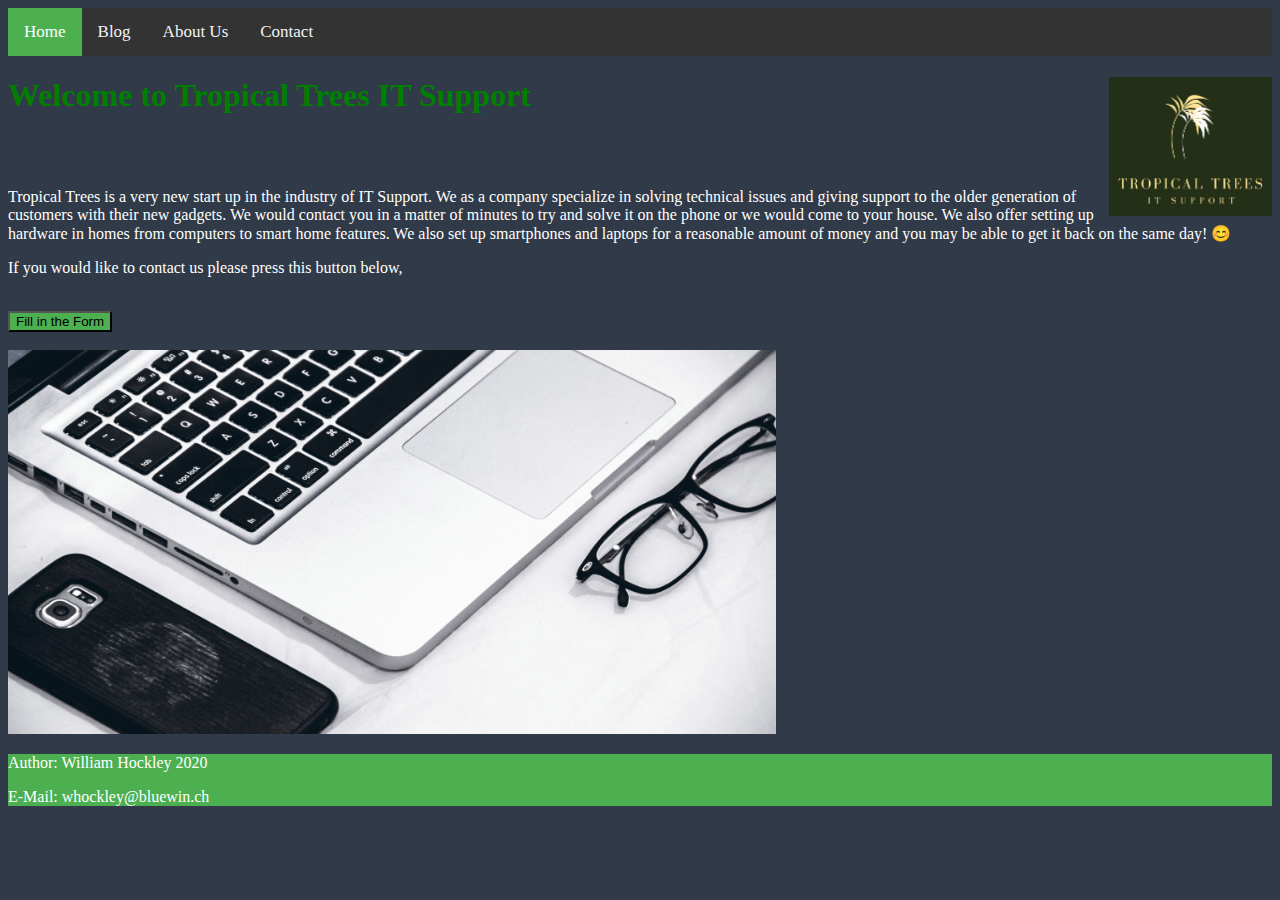
<file: index.html>
<!DOCTYPE html>
<html lang="en">
<head>
    <meta charset="UTF-8">
    <title>Tropical Trees IT Support</title>
    <link href="https://cdn.jsdelivr.net/npm/bootstrap@5.0.0-beta1/dist/css/bootstrap.min.css" rel="stylesheet"
          integrity="sha384-giJF6kkoqNQ00vy+HMDP7azOuL0xtbfIcaT9wjKHr8RbDVddVHyTfAAsrekwKmP1" crossorigin="anonymous">
    <link rel="stylesheet" href="Style Navigation.css">
    <link rel="stylesheet" href="Style_of_the_Website.css">
</head>

<body>

<div class="topnav">
    <a class="active" href="index.html">Home</a>
    <a href="Blog.html">Blog</a>
    <a href="About_Us.html">About Us</a>
    <a href="Contact.html">Contact</a>
</div>


<div class="container-fluid">
    <div class="row">
        <div class="col">
            <img src="Bilder/Logo2.png" height="139" width="163" align="right"/>
            <h1>
                Welcome to Tropical Trees IT Support
            </h1>
            <br/>
            <br/>
            <p>
                Tropical Trees is a very new start up in the industry of IT Support. We as a company specialize in
                solving technical issues and giving support to the older generation of customers with their new gadgets.
                We would contact you in a matter of minutes to try and solve it on the phone or we would come to your
                house. We also offer setting up hardware in homes from computers to smart home features. We also set up
                smartphones and laptops for a reasonable amount of money and you may be able to get it back on the same
                day! 😊
            </p>

            <p>
                If you would like to contact us please press this button below,
            </p>
            <br/>
            <a href="Formular.html"> <input value="Fill in the Form" type="button"> </a>
            <br/>
            <br/>
            <img src="Bilder/Homepage.PNG" height="384" width="768"/>
        </div>
    </div>
</div>

<footer>
    <p>Author: William Hockley 2020</p>
    <p>E-Mail: <a>whockley@bluewin.ch</a></p>
</footer>
</body>
</html>
</file>
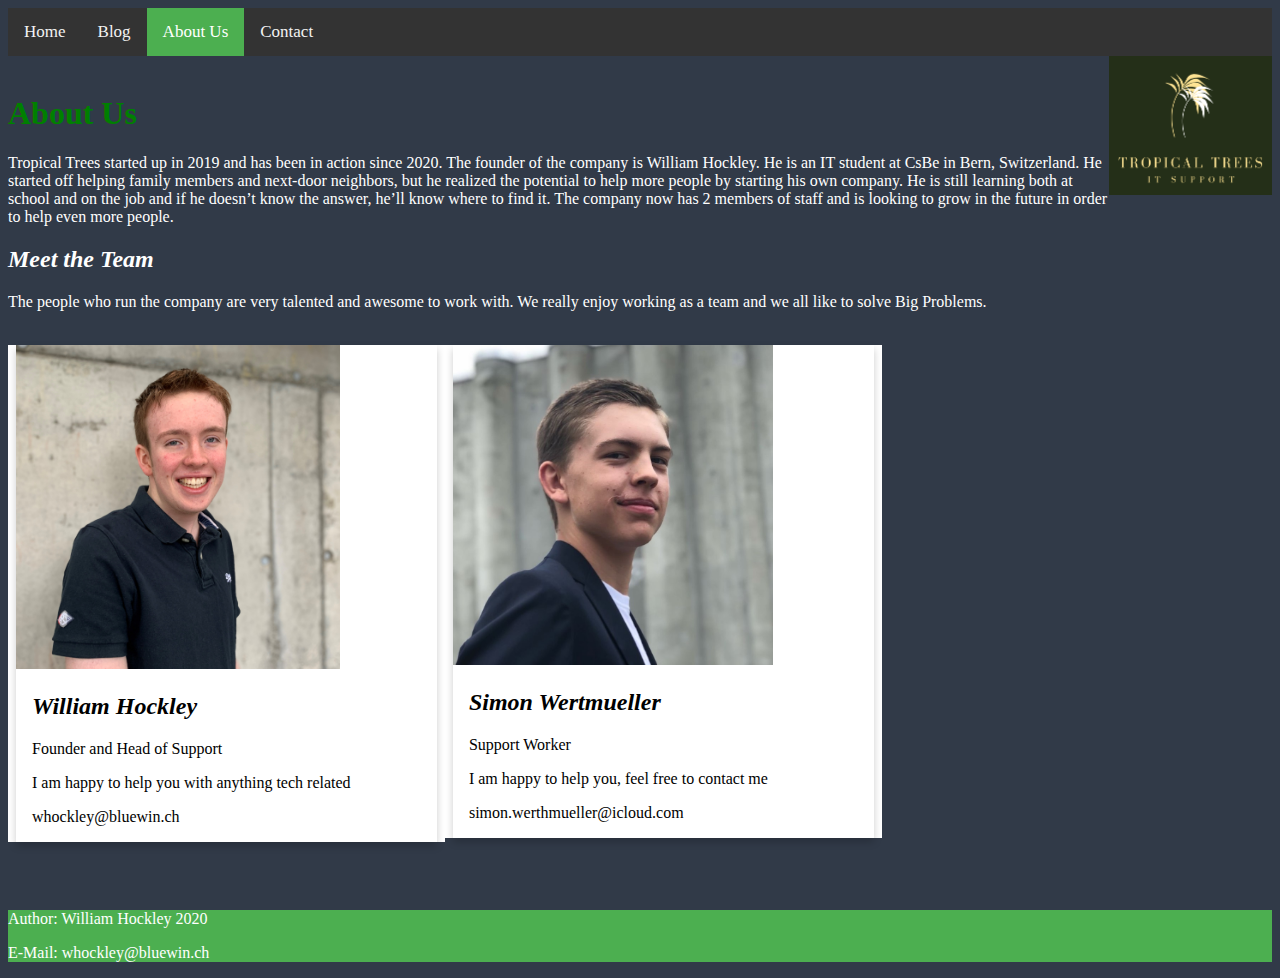
<file: About_Us.html>
<!DOCTYPE html>
<html lang="en">
<head>
    <meta charset="UTF-8">
    <title>About US</title>
    <link href="https://cdn.jsdelivr.net/npm/bootstrap@5.0.0-beta1/dist/css/bootstrap.min.css" rel="stylesheet"
          integrity="sha384-giJF6kkoqNQ00vy+HMDP7azOuL0xtbfIcaT9wjKHr8RbDVddVHyTfAAsrekwKmP1" crossorigin="anonymous">
    <link rel="stylesheet" href="Style Navigation.css">
    <link rel="stylesheet" href="Style_for_About_Us_page.css">
    <link rel="stylesheet" href="Style_of_the_Website.css">
</head>

<body>

<div class="topnav">
    <a href="index.html">Home</a>
    <a href="Blog.html">Blog</a>
    <a class="active" href="About_Us.html">About Us</a>
    <a href="Contact.html">Contact</a>
</div>

<div class="container-fluid">
    <div class="row">
        <div class="col">
            <img src="Bilder/Logo2.png" height="139" width="163" align="right"/>

            <br/>

            <h1>About Us</h1>

            <p style="font-family: Calibri">
                Tropical Trees started up in 2019 and has been in action since 2020. The founder of the company is
                William Hockley. He is an IT student at CsBe in Bern, Switzerland. He started off helping family members
                and next-door neighbors, but he realized the potential to help more people by starting his own company.
                He is still learning both at school and on the job and if he doesn’t know the answer, he’ll know where
                to find it. The company now has 2 members of staff and is looking to grow in the future in order to help
                even more people.
            </p>

            <h2>Meet the Team</h2>

            <p style="font-family: Calibri">
                The people who run the company are very talented and awesome to work with. We really enjoy working as a
                team and we all like to solve Big Problems.
            </p>
            <br/>
        </div>
    </div>
</div>

<div class="row">
    <div class="column">
        <div class="card">
            <img src="Bilder/Photo William.jpg" height="324" width="324"/>
            <div class="container">
                <h2 style="color: black">William Hockley</h2>
                <p style="color: black">Founder and Head of Support</p>
                <p style="color: black">I am happy to help you with anything tech related</p>
                <p style="color: black">whockley@bluewin.ch</p>
            </div>
        </div>
    </div>

    <div class="column">
        <div class="card">
            <img src="Bilder/Staffphoto2.jpg" height="320" width="320"/>
            <div class="container">
                <h2 style="color: black">Simon Wertmueller</h2>
                <p style="color: black" class="title">Support Worker</p>
                <p style="color: black">I am happy to help you, feel free to contact me</p>
                <p style="color: black">simon.werthmueller@icloud.com</p>
            </div>
        </div>
    </div>
</div>


<br/>
<br/>
<footer>
    <p>Author: William Hockley 2020</p>
    <p>E-Mail: whockley@bluewin.ch</p>
</footer>
</body>
</html>
</file>
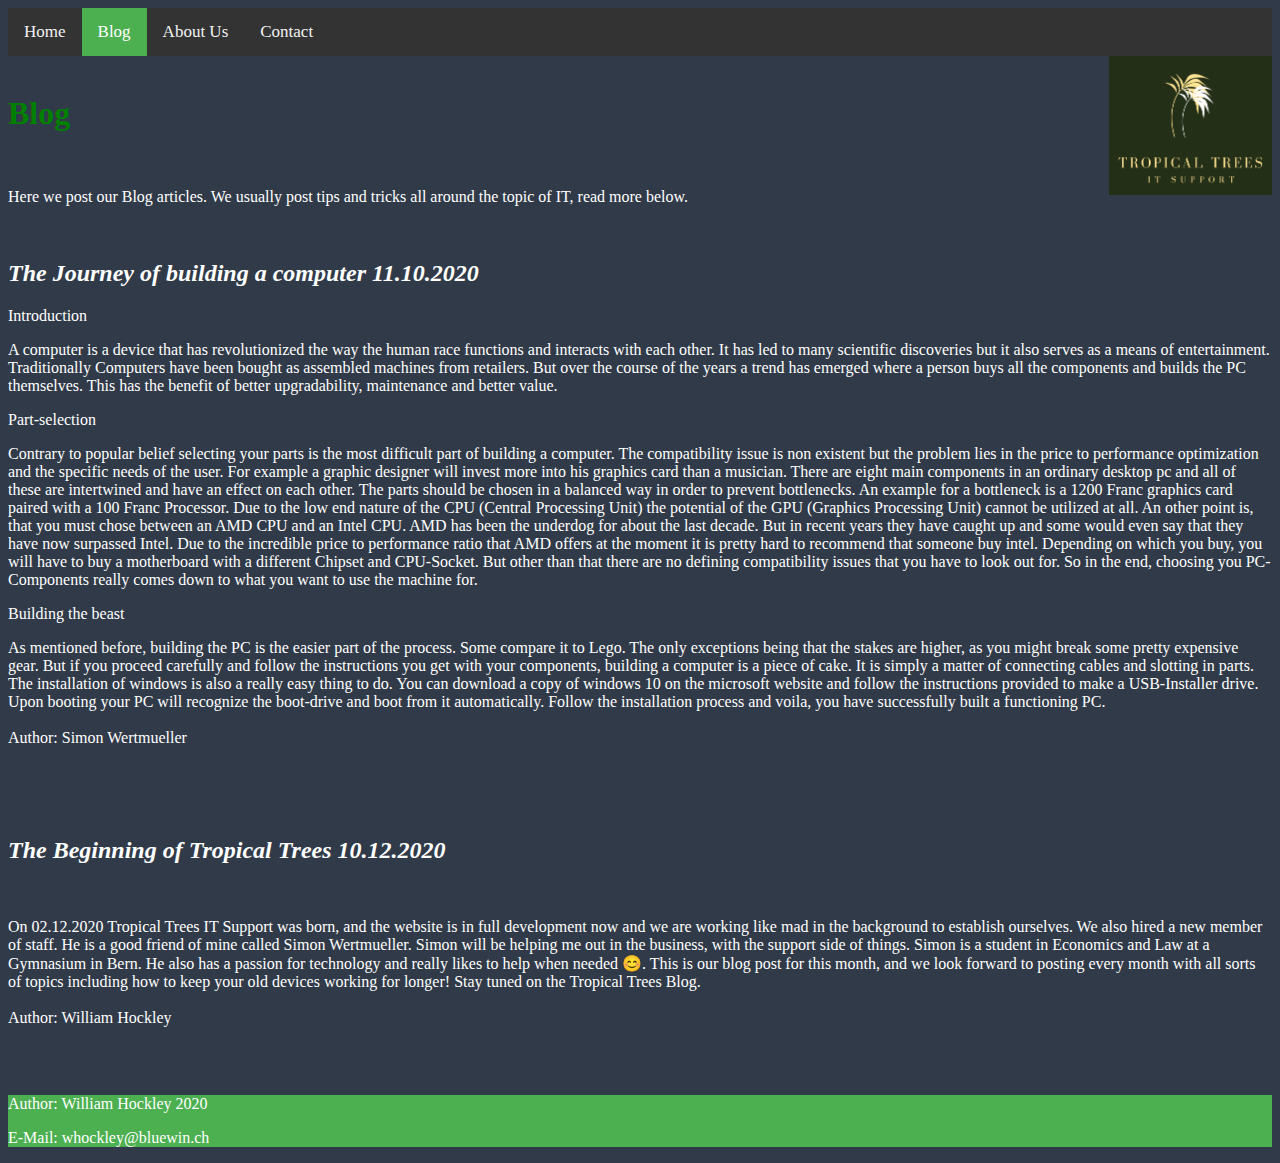
<file: Blog.html>
<!DOCTYPE html>
<html lang="en">
<head>
    <meta charset="UTF-8">
    <title>Blog</title>
    <link href="https://cdn.jsdelivr.net/npm/bootstrap@5.0.0-beta1/dist/css/bootstrap.min.css" rel="stylesheet"
          integrity="sha384-giJF6kkoqNQ00vy+HMDP7azOuL0xtbfIcaT9wjKHr8RbDVddVHyTfAAsrekwKmP1" crossorigin="anonymous">
    <link rel="stylesheet" href="Style Navigation.css">
    <link rel="stylesheet" href="Style_of_the_Website.css">
</head>

<body>

<div class="topnav">
    <a href="index.html">Home</a>
    <a class="active" href="Blog.html">Blog</a>
    <a href="About_Us.html">About Us</a>
    <a href="Contact.html">Contact</a>
</div>

<div class="container-fluid">
    <div class="row">
        <div class="col">
            <img src="Bilder/Logo2.png" height="139" width="163" align="right"/>

            <br/>

            <h1>Blog</h1>
            <br/>

            <p>
                Here we post our Blog articles. We usually post tips and tricks all around the topic of IT, read more
                below.
            </p>
            <br/>


            <h2>The Journey of building a computer 11.10.2020</h2>
            <p>Introduction</p>

            <p>
                A computer is a device that has revolutionized the way the human race functions and interacts with each
                other.
                It has led to many scientific discoveries but it also serves as a means of entertainment. Traditionally
                Computers have been bought as assembled machines from retailers.
                But over the course of the years a trend has emerged where a person buys all the components and builds
                the PC themselves. This has the benefit of better upgradability, maintenance and better value.
            </p>

            <p>Part-selection</p>

            <p>
                Contrary to popular belief selecting your parts is the most difficult part of building a computer. The
                compatibility issue is non existent but the problem lies in the price to performance optimization
                and the specific needs of the user. For example a graphic designer will invest more into his graphics
                card than a musician. There are eight main components in an ordinary desktop pc and all of these are
                intertwined
                and have an effect on each other. The parts should be chosen in a balanced way in order to prevent
                bottlenecks. An example for a bottleneck is a 1200 Franc graphics card paired with a 100 Franc
                Processor.
                Due to the low end nature of the CPU (Central Processing Unit) the potential of the GPU (Graphics
                Processing Unit) cannot be utilized at all. An other point is, that you must chose between an AMD CPU
                and an Intel CPU. AMD has been the underdog for about the last decade.
                But in recent years they have caught up and some would even say that they have now surpassed Intel. Due
                to the incredible price to performance ratio that AMD offers at the moment it is pretty hard to
                recommend that someone buy intel.
                Depending on which you buy, you will have to buy a motherboard with a different Chipset and CPU-Socket.
                But other than that there are no defining compatibility issues that you have to look out for.
                So in the end, choosing you PC-Components really comes down to what you want to use the machine for.
            </p>

            <p>Building the beast</p>

            <p>
                As mentioned before, building the PC is the easier part of the process. Some compare it to Lego. The
                only exceptions being that the stakes are higher, as you might break some pretty expensive gear. But if
                you proceed carefully and follow
                the instructions you get with your components, building a computer is a piece of cake. It is simply a
                matter of connecting cables and slotting in parts. The installation of windows is also a really easy
                thing to do.
                You can download a copy of windows 10 on the microsoft website and follow the instructions provided to
                make a USB-Installer drive. Upon booting your PC will recognize the boot-drive and boot from it
                automatically.
                Follow the installation process and voila, you have successfully built a functioning PC.
                <br/>
                <br/>
                Author: Simon Wertmueller
            </p>

            <br/>
            <br/>
            <br/>

            <h2>The Beginning of Tropical Trees 10.12.2020</h2>
            <br/>

            <p>
                On 02.12.2020 Tropical Trees IT Support was born, and the website is in full development now and we
                are working like mad in the background to establish ourselves.
                We also hired a new member of staff. He is a good friend of mine called Simon Wertmueller. Simon will be
                helping me out in the business,
                with the support side of things. Simon is a student in Economics and Law at a Gymnasium
                in Bern. He also has a passion for technology and really likes to help when needed 😊.

                This is our blog post for this month, and we look forward to posting every month with all sorts of
                topics including
                how to keep your old devices working for longer! Stay tuned on the Tropical Trees Blog.
                <br/>
                <br/>
                Author: William Hockley
            </p>
        </div>
    </div>
</div>

<br/>
<br/>
<footer>
    <p>Author: William Hockley 2020</p>
    <p>E-Mail: whockley@bluewin.ch</p>
</footer>
</body>
</html>
</file>
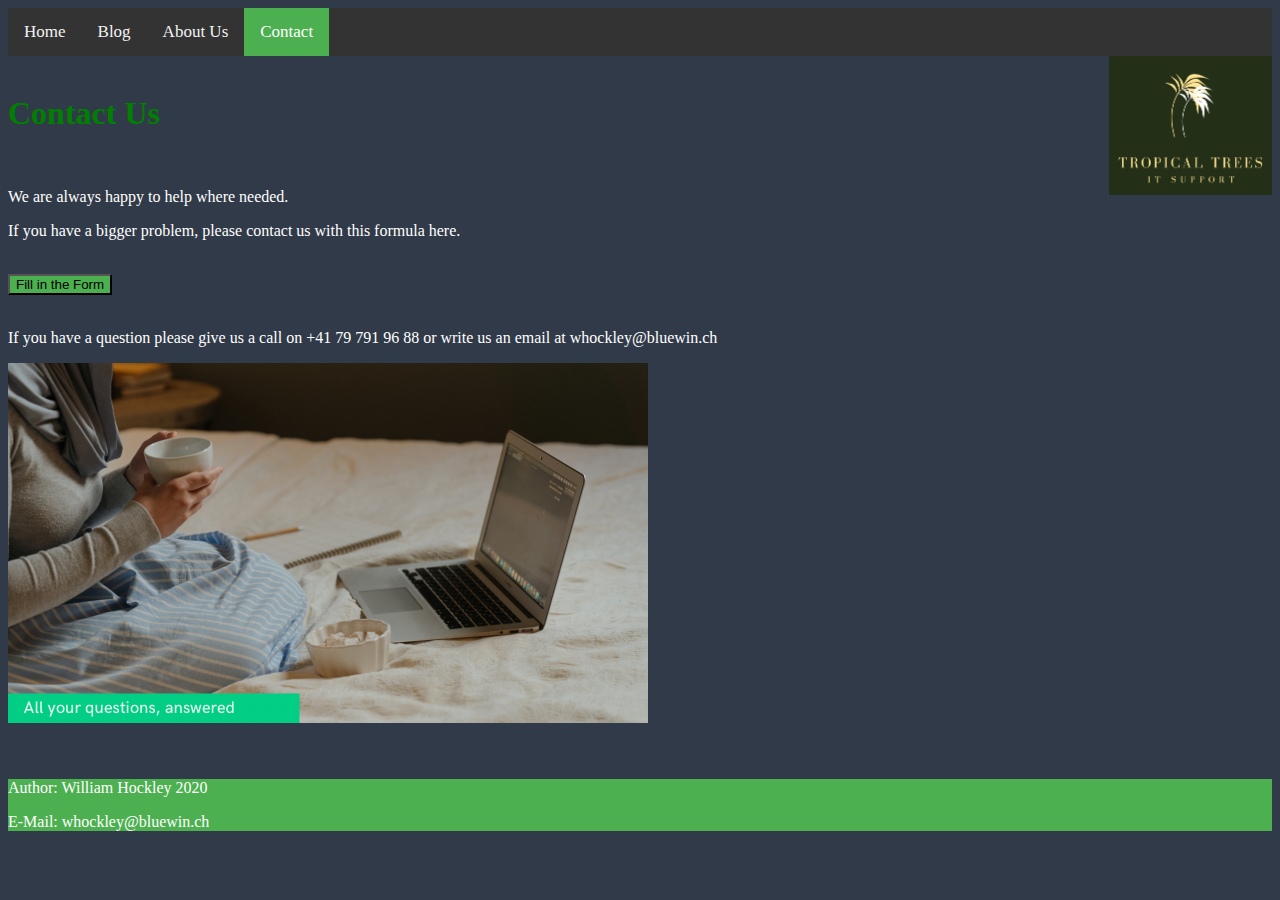
<file: Contact.html>
<!DOCTYPE html>
<html lang="en">
<head>
    <meta charset="UTF-8">
    <title>Contact</title>
    <link href="https://cdn.jsdelivr.net/npm/bootstrap@5.0.0-beta1/dist/css/bootstrap.min.css" rel="stylesheet"
          integrity="sha384-giJF6kkoqNQ00vy+HMDP7azOuL0xtbfIcaT9wjKHr8RbDVddVHyTfAAsrekwKmP1" crossorigin="anonymous">
    <link rel="stylesheet" href="Style Navigation.css">
    <link rel="stylesheet" href="Style_of_the_Website.css">
</head>

<body>

<div class="topnav">
    <a href="index.html">Home</a>
    <a href="Blog.html">Blog</a>
    <a href="About_Us.html">About Us</a>
    <a class="active" href="Contact.html">Contact</a>
</div>

<div class="container-fluid">
    <div class="row">
        <div class="col">
            <img src="Bilder/Logo2.png" height="139" width="163" align="right"/>

            <br/>

            <h1>Contact Us</h1>
            <br/>
            <p style="font-family: Calibri">We are always happy to help where needed.</p>
            <p style="font-family: Calibri">
                If you have a bigger problem, please contact us with this formula here.
            </p>
            <br/>
            <a href="Formular.html"> <input value="Fill in the Form" type="button"> </a>

            <br/>
            <br/>
            <p style="font-family: Calibri">
                If you have a question please give us a call on +41 79 791 96 88 or write us an email at
                whockley@bluewin.ch
            </p>


            <img src="Bilder/Laptop.PNG" height="360" width="640"/>
        </div>
    </div>
</div>


<br/>
<br/>
<footer>
    <p>Author: William Hockley 2020</p>
    <p>E-Mail: whockley@bluewin.ch</p>
</footer>
</body>
</html>
</file>
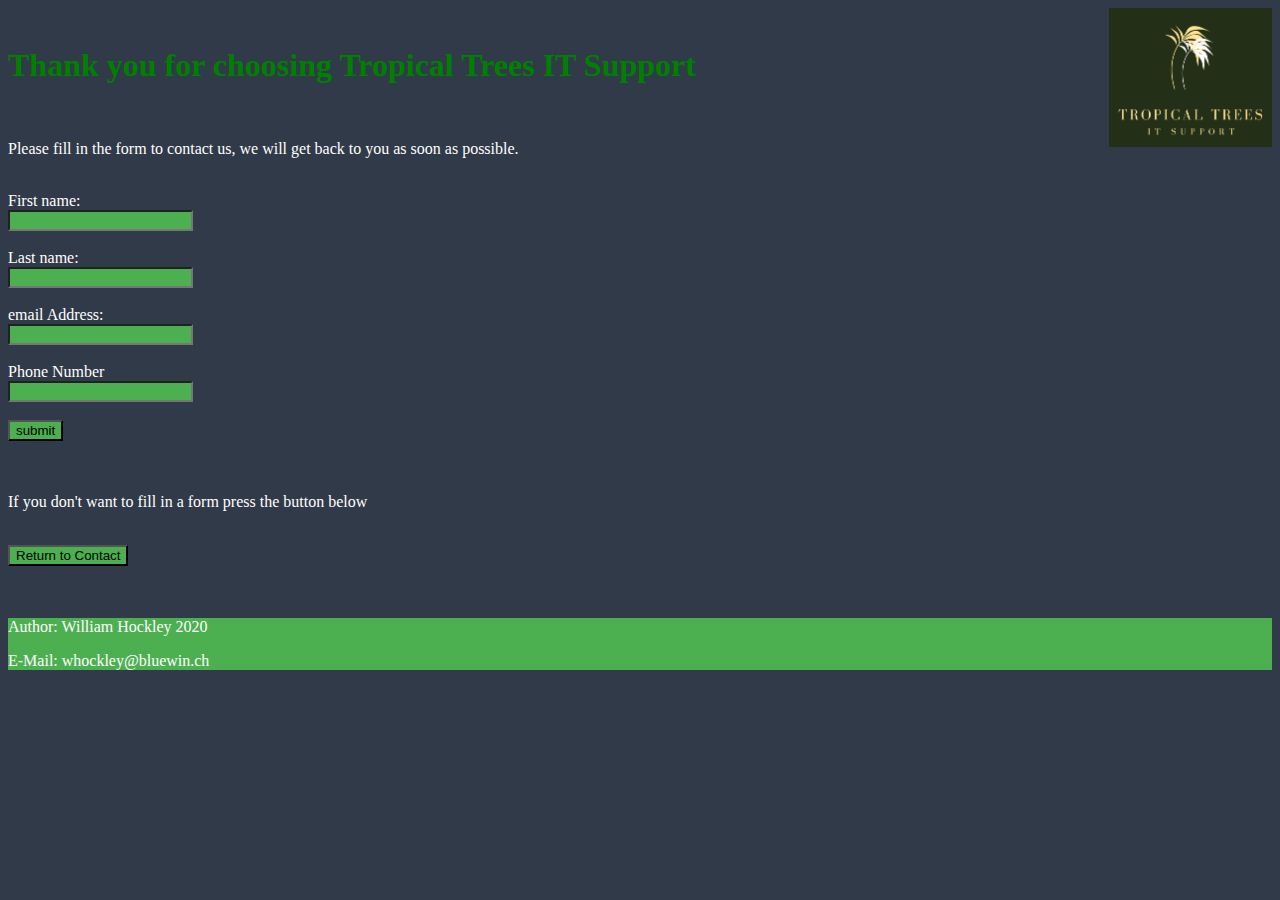
<file: Formular.html>
<!DOCTYPE html>
<html lang="en">
<head>
    <meta charset="UTF-8">
    <title>Contact us for Help</title>
    <link href="https://cdn.jsdelivr.net/npm/bootstrap@5.0.0-beta1/dist/css/bootstrap.min.css" rel="stylesheet"
          integrity="sha384-giJF6kkoqNQ00vy+HMDP7azOuL0xtbfIcaT9wjKHr8RbDVddVHyTfAAsrekwKmP1" crossorigin="anonymous">
    <link rel="stylesheet" href="Style_of_the_Website.css">
</head>

<body>

<div class="container-fluid">
    <div class="row">
        <div class="col">
            <img src="Bilder/Logo2.png" height="139" width="163" align="right"/>

            <br/>

            <h1>Thank you for choosing Tropical Trees IT Support</h1>

            <br/>
            <p>Please fill in the form to contact us, we will get back to you as soon as possible.</p>
            <br/>

            <form>
                <label for="fname">First name:</label><br>
                <input type="text" id="fname" name="fname"><br>
                <br/>
                <label for="lname">Last name:</label><br>
                <input type="text" id="lname" name="lname"><br/>
                <br/>
                <label for="email">email Address:</label><br/>
                <input type="email" id="email" name="email"><br/>
                <br/>
                <label for="tel">Phone Number</label><br/>
                <input type="text" id="tel" name="tel"><br/>
                <br/>
                <input type="submit" value="submit">
            </form>

            <br/>
            <br/>
            <p>If you don't want to fill in a form press the button below</p>
            <br/>
            <a href="Contact.html"> <input value="Return to Contact" type="button"> </a>
        </div>
    </div>
</div>

<br/>
<br/>
<footer>
    <p>Author: William Hockley 2020</p>
    <p>E-Mail: whockley@bluewin.ch</p>
</footer>


</body>
</html>
</file>
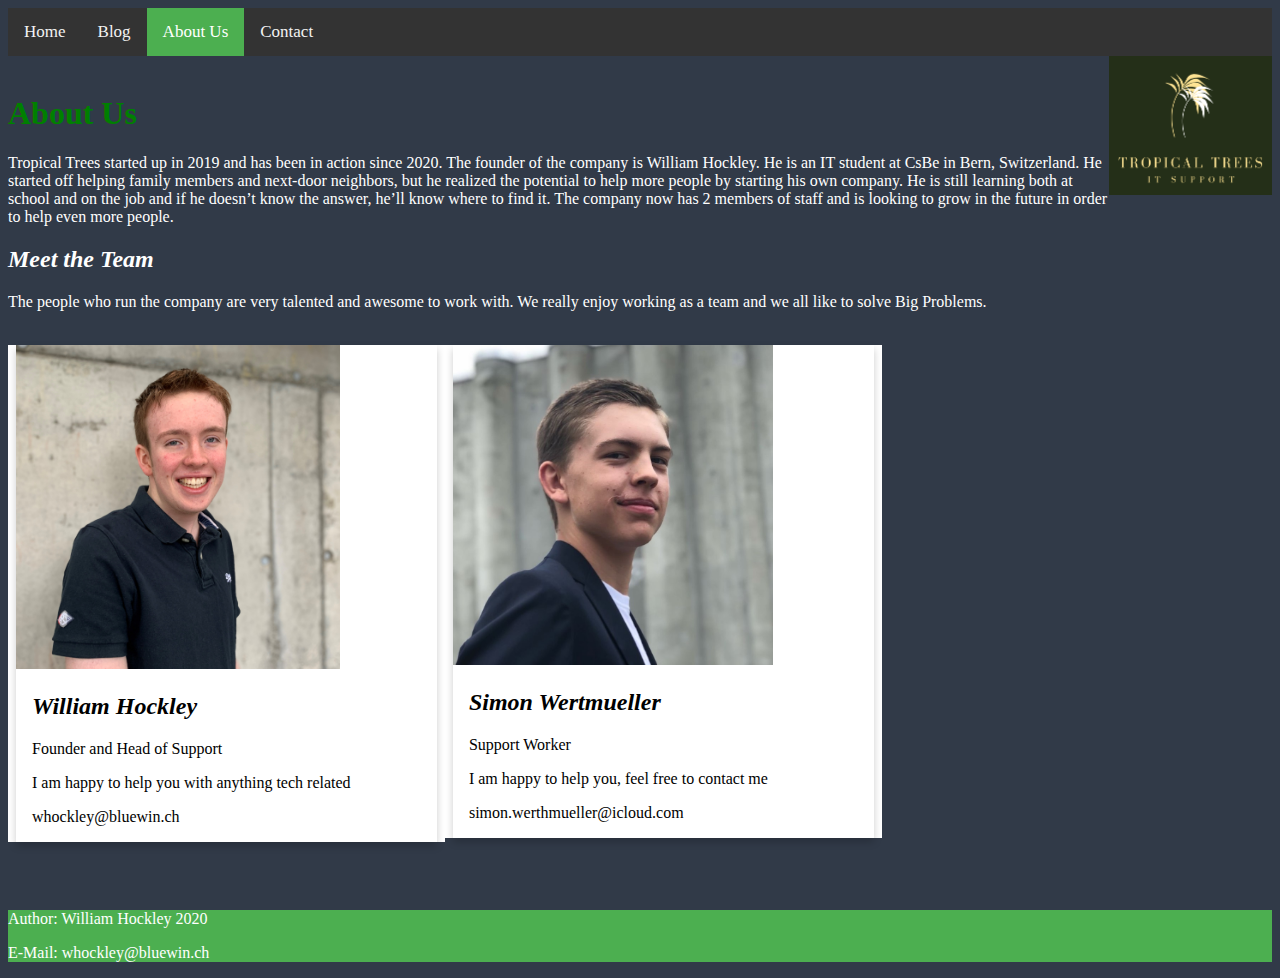
<file: Projeckt/Webseite/About_Us.html>
<!DOCTYPE html>
<html lang="en">
<head>
    <meta charset="UTF-8">
    <title>About US</title>
    <link href="https://cdn.jsdelivr.net/npm/bootstrap@5.0.0-beta1/dist/css/bootstrap.min.css" rel="stylesheet"
          integrity="sha384-giJF6kkoqNQ00vy+HMDP7azOuL0xtbfIcaT9wjKHr8RbDVddVHyTfAAsrekwKmP1" crossorigin="anonymous">
    <link rel="stylesheet" href="Style Navigation.css">
    <link rel="stylesheet" href="Style_for_About_Us_page.css">
    <link rel="stylesheet" href="Style_of_the_Website.css">
</head>

<body>

<div class="topnav">
    <a href="Home.html">Home</a>
    <a href="Blog.html">Blog</a>
    <a class="active" href="About_Us.html">About Us</a>
    <a href="Contact.html">Contact</a>
</div>

<div class="container-fluid">
    <div class="row">
        <div class="col">
            <img src="Bilder/Logo2.png" height="139" width="163" align="right"/>

            <br/>

            <h1>About Us</h1>

            <p style="font-family: Calibri">
                Tropical Trees started up in 2019 and has been in action since 2020. The founder of the company is
                William Hockley. He is an IT student at CsBe in Bern, Switzerland. He started off helping family members
                and next-door neighbors, but he realized the potential to help more people by starting his own company.
                He is still learning both at school and on the job and if he doesn’t know the answer, he’ll know where
                to find it. The company now has 2 members of staff and is looking to grow in the future in order to help
                even more people.
            </p>

            <h2>Meet the Team</h2>

            <p style="font-family: Calibri">
                The people who run the company are very talented and awesome to work with. We really enjoy working as a
                team and we all like to solve Big Problems.
            </p>
            <br/>
        </div>
    </div>
</div>

<div class="row">
    <div class="column">
        <div class="card">
            <img src="Bilder/Photo William.jpg" height="324" width="324"/>
            <div class="container">
                <h2 style="color: black">William Hockley</h2>
                <p style="color: black">Founder and Head of Support</p>
                <p style="color: black">I am happy to help you with anything tech related</p>
                <p style="color: black">whockley@bluewin.ch</p>
            </div>
        </div>
    </div>

    <div class="column">
        <div class="card">
            <img src="Bilder/Staffphoto2.jpg" height="320" width="320"/>
            <div class="container">
                <h2 style="color: black">Simon Wertmueller</h2>
                <p style="color: black" class="title">Support Worker</p>
                <p style="color: black">I am happy to help you, feel free to contact me</p>
                <p style="color: black">simon.werthmueller@icloud.com</p>
            </div>
        </div>
    </div>
</div>


<br/>
<br/>
<footer>
    <p>Author: William Hockley 2020</p>
    <p>E-Mail: whockley@bluewin.ch</p>
</footer>
</body>
</html>
</file>
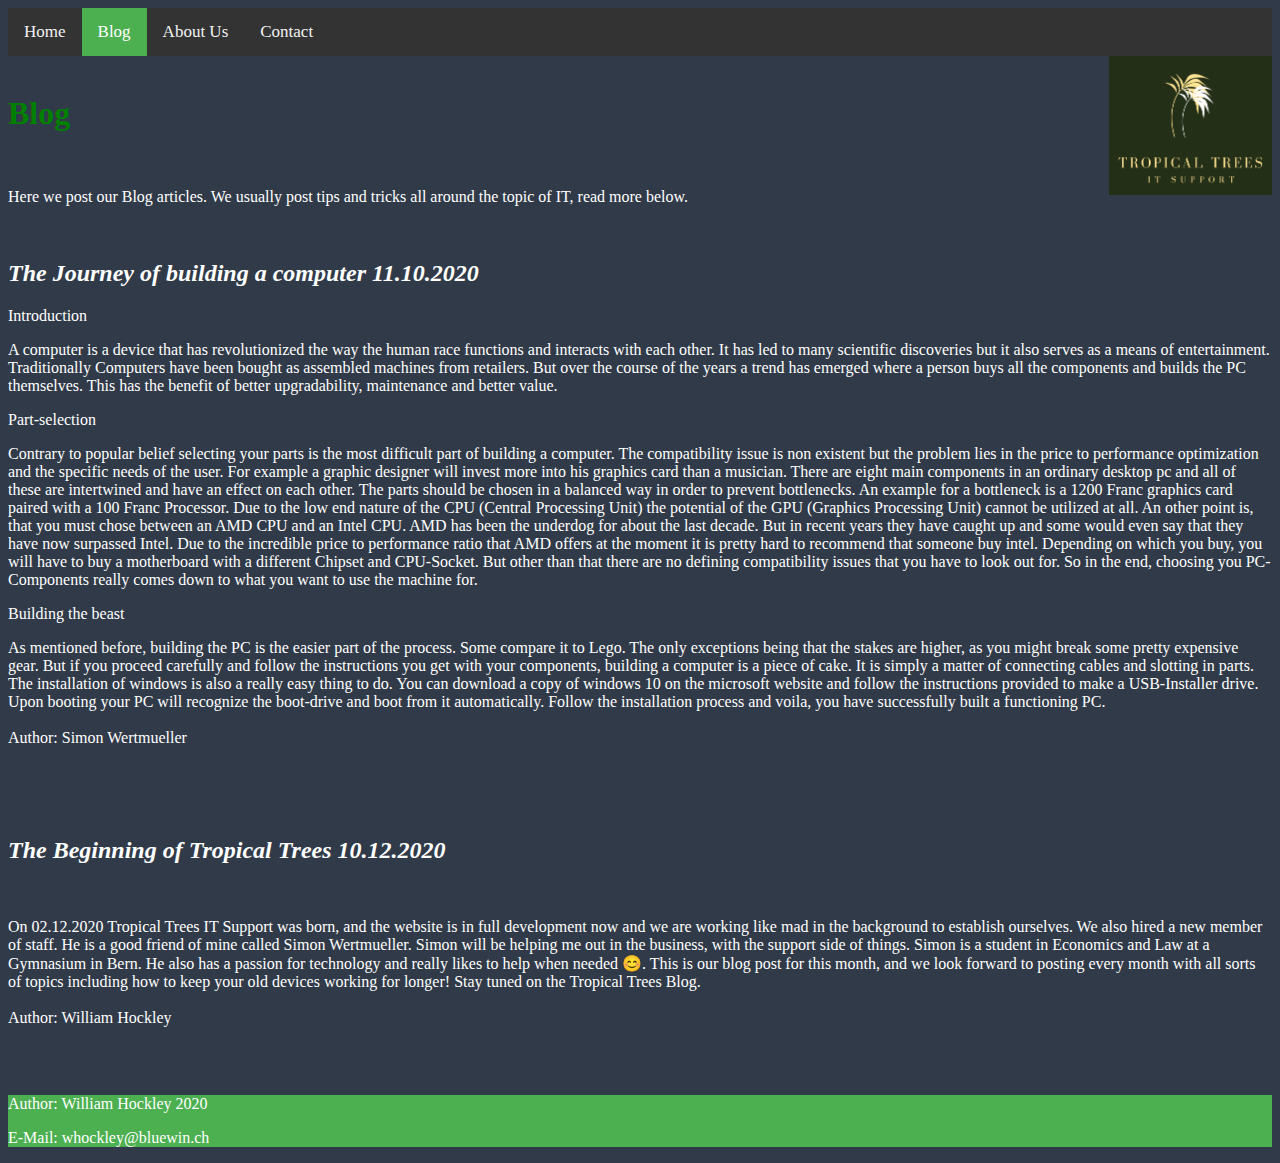
<file: Projeckt/Webseite/Blog.html>
<!DOCTYPE html>
<html lang="en">
<head>
    <meta charset="UTF-8">
    <title>Blog</title>
    <link href="https://cdn.jsdelivr.net/npm/bootstrap@5.0.0-beta1/dist/css/bootstrap.min.css" rel="stylesheet"
          integrity="sha384-giJF6kkoqNQ00vy+HMDP7azOuL0xtbfIcaT9wjKHr8RbDVddVHyTfAAsrekwKmP1" crossorigin="anonymous">
    <link rel="stylesheet" href="Style Navigation.css">
    <link rel="stylesheet" href="Style_of_the_Website.css">
</head>

<body>

<div class="topnav">
    <a href="Home.html">Home</a>
    <a class="active" href="Blog.html">Blog</a>
    <a href="About_Us.html">About Us</a>
    <a href="Contact.html">Contact</a>
</div>

<div class="container-fluid">
    <div class="row">
        <div class="col">
            <img src="Bilder/Logo2.png" height="139" width="163" align="right"/>

            <br/>

            <h1>Blog</h1>
            <br/>

            <p>
                Here we post our Blog articles. We usually post tips and tricks all around the topic of IT, read more
                below.
            </p>
            <br/>


            <h2>The Journey of building a computer 11.10.2020</h2>
            <p>Introduction</p>

            <p>
                A computer is a device that has revolutionized the way the human race functions and interacts with each
                other.
                It has led to many scientific discoveries but it also serves as a means of entertainment. Traditionally
                Computers have been bought as assembled machines from retailers.
                But over the course of the years a trend has emerged where a person buys all the components and builds
                the PC themselves. This has the benefit of better upgradability, maintenance and better value.
            </p>

            <p>Part-selection</p>

            <p>
                Contrary to popular belief selecting your parts is the most difficult part of building a computer. The
                compatibility issue is non existent but the problem lies in the price to performance optimization
                and the specific needs of the user. For example a graphic designer will invest more into his graphics
                card than a musician. There are eight main components in an ordinary desktop pc and all of these are
                intertwined
                and have an effect on each other. The parts should be chosen in a balanced way in order to prevent
                bottlenecks. An example for a bottleneck is a 1200 Franc graphics card paired with a 100 Franc
                Processor.
                Due to the low end nature of the CPU (Central Processing Unit) the potential of the GPU (Graphics
                Processing Unit) cannot be utilized at all. An other point is, that you must chose between an AMD CPU
                and an Intel CPU. AMD has been the underdog for about the last decade.
                But in recent years they have caught up and some would even say that they have now surpassed Intel. Due
                to the incredible price to performance ratio that AMD offers at the moment it is pretty hard to
                recommend that someone buy intel.
                Depending on which you buy, you will have to buy a motherboard with a different Chipset and CPU-Socket.
                But other than that there are no defining compatibility issues that you have to look out for.
                So in the end, choosing you PC-Components really comes down to what you want to use the machine for.
            </p>

            <p>Building the beast</p>

            <p>
                As mentioned before, building the PC is the easier part of the process. Some compare it to Lego. The
                only exceptions being that the stakes are higher, as you might break some pretty expensive gear. But if
                you proceed carefully and follow
                the instructions you get with your components, building a computer is a piece of cake. It is simply a
                matter of connecting cables and slotting in parts. The installation of windows is also a really easy
                thing to do.
                You can download a copy of windows 10 on the microsoft website and follow the instructions provided to
                make a USB-Installer drive. Upon booting your PC will recognize the boot-drive and boot from it
                automatically.
                Follow the installation process and voila, you have successfully built a functioning PC.
                <br/>
                <br/>
                Author: Simon Wertmueller
            </p>

            <br/>
            <br/>
            <br/>

            <h2>The Beginning of Tropical Trees 10.12.2020</h2>
            <br/>

            <p>
                On 02.12.2020 Tropical Trees IT Support was born, and the website is in full development now and we
                are working like mad in the background to establish ourselves.
                We also hired a new member of staff. He is a good friend of mine called Simon Wertmueller. Simon will be
                helping me out in the business,
                with the support side of things. Simon is a student in Economics and Law at a Gymnasium
                in Bern. He also has a passion for technology and really likes to help when needed 😊.

                This is our blog post for this month, and we look forward to posting every month with all sorts of
                topics including
                how to keep your old devices working for longer! Stay tuned on the Tropical Trees Blog.
                <br/>
                <br/>
                Author: William Hockley
            </p>
        </div>
    </div>
</div>

<br/>
<br/>
<footer>
    <p>Author: William Hockley 2020</p>
    <p>E-Mail: whockley@bluewin.ch</p>
</footer>
</body>
</html>
</file>
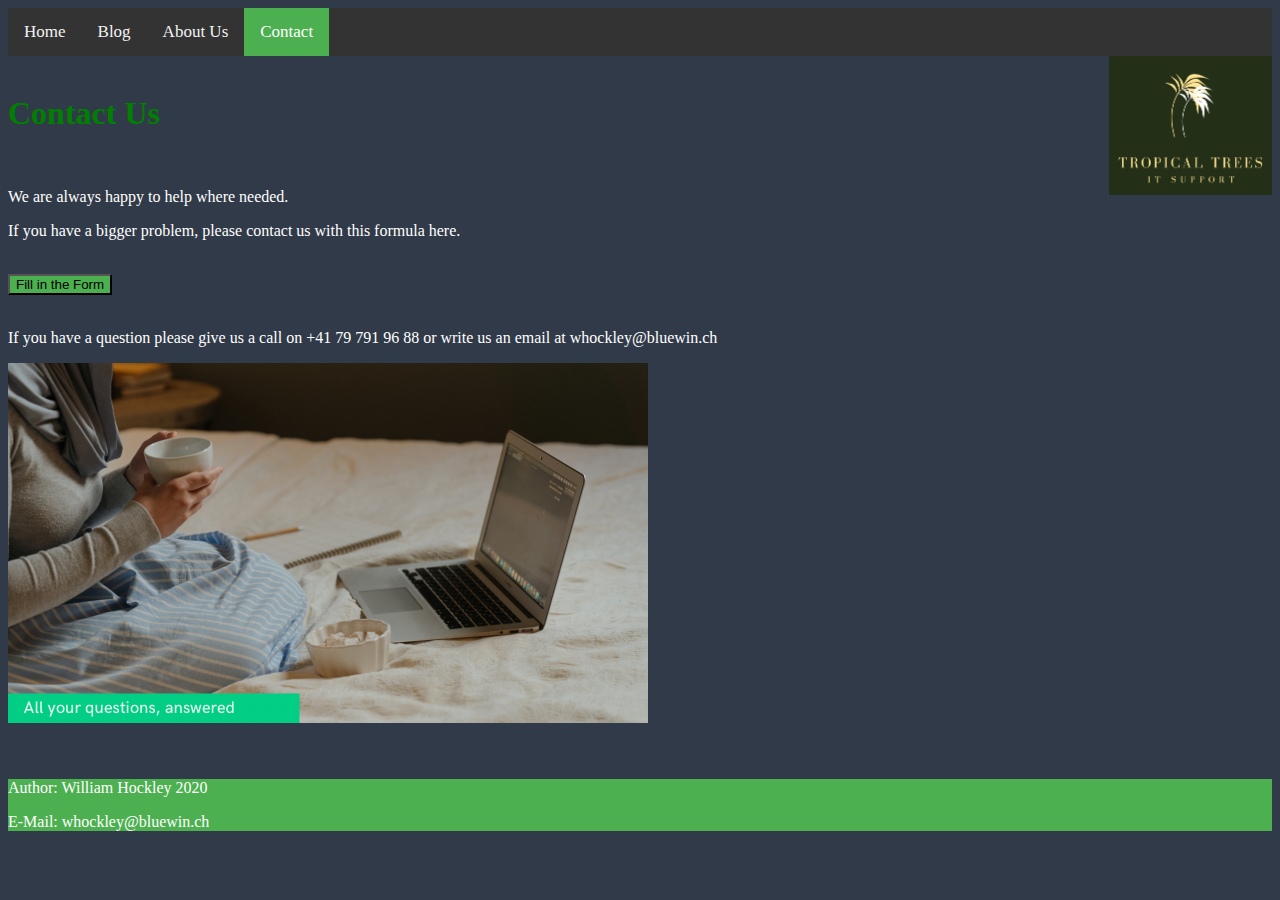
<file: Projeckt/Webseite/Contact.html>
<!DOCTYPE html>
<html lang="en">
<head>
    <meta charset="UTF-8">
    <title>Contact</title>
    <link href="https://cdn.jsdelivr.net/npm/bootstrap@5.0.0-beta1/dist/css/bootstrap.min.css" rel="stylesheet"
          integrity="sha384-giJF6kkoqNQ00vy+HMDP7azOuL0xtbfIcaT9wjKHr8RbDVddVHyTfAAsrekwKmP1" crossorigin="anonymous">
    <link rel="stylesheet" href="Style Navigation.css">
    <link rel="stylesheet" href="Style_of_the_Website.css">
</head>

<body>

<div class="topnav">
    <a href="Home.html">Home</a>
    <a href="Blog.html">Blog</a>
    <a href="About_Us.html">About Us</a>
    <a class="active" href="Contact.html">Contact</a>
</div>

<div class="container-fluid">
    <div class="row">
        <div class="col">
            <img src="Bilder/Logo2.png" height="139" width="163" align="right"/>

            <br/>

            <h1>Contact Us</h1>
            <br/>
            <p style="font-family: Calibri">We are always happy to help where needed.</p>
            <p style="font-family: Calibri">
                If you have a bigger problem, please contact us with this formula here.
            </p>
            <br/>
            <a href="Formular.html"> <input value="Fill in the Form" type="button"> </a>

            <br/>
            <br/>
            <p style="font-family: Calibri">
                If you have a question please give us a call on +41 79 791 96 88 or write us an email at
                whockley@bluewin.ch
            </p>


            <img src="Bilder/Laptop.PNG" height="360" width="640"/>
        </div>
    </div>
</div>


<br/>
<br/>
<footer>
    <p>Author: William Hockley 2020</p>
    <p>E-Mail: whockley@bluewin.ch</p>
</footer>
</body>
</html>
</file>
<file: Style Navigation.css>
.topnav {
    background-color: #333333;
    overflow: hidden;
}


.topnav a {
    float: left;
    color: #f2f2f2;
    text-align: center;
    padding: 14px 16px;
    text-decoration: none;
    font-size: 17px;
}

.topnav a:hover {
    background-color: #ddd;
    color: black;
}

.topnav a.active {
    background-color: #4CAF50;
    color: white;
}
</file>
<file: Style_of_the_Website.css>
body {background-color: rgb(49, 58, 72)}

h1 {color: green}
h2 {color: white; font-family: Calibri; font-style: italic;}


p {color: white; font-family: Calibri;}
pre {color: white; font-family: Calibri;}

input {color: black; background-color: #4CAF50}


form {color: white; font-family: Calibri;}
label {color: white;}

footer {background-color: #4CAF50}
</file>
<file: Style_for_About_Us_page.css>
/* Three columns side by side */
.column {
    float: left;
    width: 33.3%;
    margin-bottom: 16px;
    padding: 0 8px;
    background-color: white;
}

/* Display the columns below each other instead of side by side on small screens */
@media screen and (max-width: 650px) {
    .column {
        width: 100%;
        display: block;
        background-color: white;
    }
}


.card {
    box-shadow: 0 4px 8px 0 rgba(0, 0, 0, 0.2);
}


.container {
    padding: 0 16px;
}

/* Clear floats */
.container::after, .row::after {
    content: "";
    clear: both;
    display: table;
}

.title {
    color: grey;
}
</file>
<file: Projeckt/Webseite/Style Navigation.css>
.topnav {
    background-color: #333333;
    overflow: hidden;
}


.topnav a {
    float: left;
    color: #f2f2f2;
    text-align: center;
    padding: 14px 16px;
    text-decoration: none;
    font-size: 17px;
}

.topnav a:hover {
    background-color: #ddd;
    color: black;
}

.topnav a.active {
    background-color: #4CAF50;
    color: white;
}
</file>
<file: Projeckt/Webseite/Style_for_About_Us_page.css>
/* Three columns side by side */
.column {
    float: left;
    width: 33.3%;
    margin-bottom: 16px;
    padding: 0 8px;
    background-color: white;
}

/* Display the columns below each other instead of side by side on small screens */
@media screen and (max-width: 650px) {
    .column {
        width: 100%;
        display: block;
        background-color: white;
    }
}


.card {
    box-shadow: 0 4px 8px 0 rgba(0, 0, 0, 0.2);
}


.container {
    padding: 0 16px;
}

/* Clear floats */
.container::after, .row::after {
    content: "";
    clear: both;
    display: table;
}

.title {
    color: grey;
}
</file>
<file: Projeckt/Webseite/Style_of_the_Website.css>
body {background-color: rgb(49, 58, 72)}

h1 {color: green}
h2 {color: white; font-family: Calibri; font-style: italic;}


p {color: white; font-family: Calibri;}
pre {color: white; font-family: Calibri;}

input {color: black; background-color: #4CAF50}


form {color: white; font-family: Calibri;}
label {color: white;}

footer {background-color: #4CAF50}
</file>
